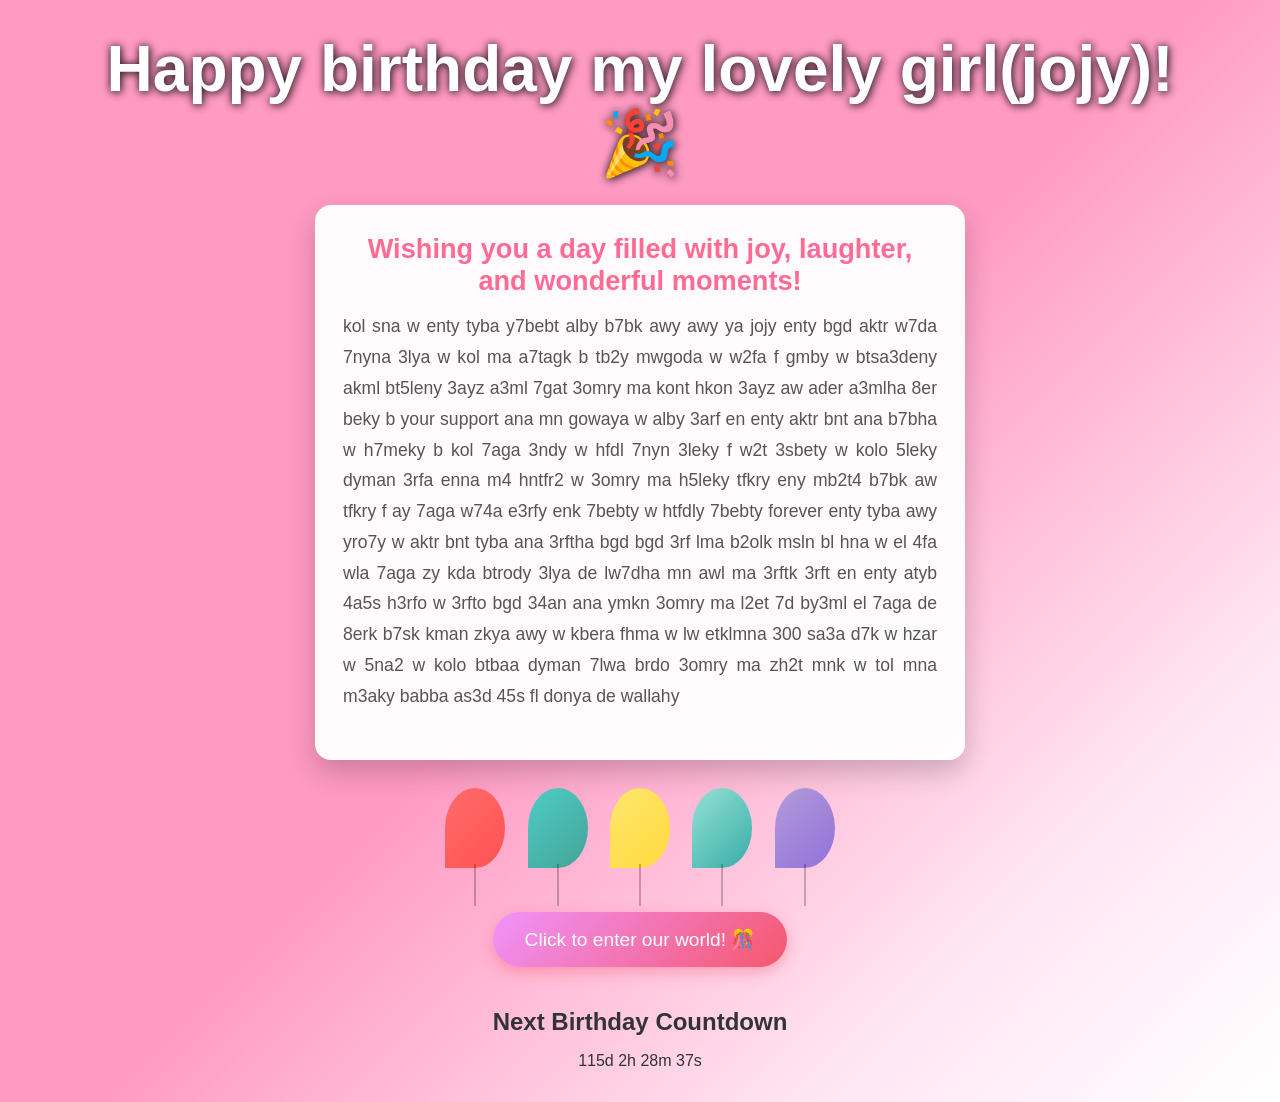
<file: index.html>
<!DOCTYPE html>
<html lang="en">
<head>
    <meta charset="UTF-8">
    <meta name="viewport" content="width=device-width, initial-scale=1.0">
    <title>Happy Birthday! 🎉</title>
    <link rel="stylesheet" href="hi.Css/style.css">
</head>
<body>
    <div class="container">
        <div class="content">
            <h1 class="title">Happy birthday my lovely girl(jojy)! 🎉</h1>
            
            <div class="birthday-card">
                <div class="card-content">
                    <p class="greeting">Wishing you a day filled with joy, laughter, and wonderful moments!</p>
                    <p class="message">kol sna w enty tyba y7bebt alby b7bk awy awy ya jojy enty bgd aktr w7da 7nyna 3lya w kol ma a7tagk b tb2y mwgoda w w2fa f gmby w btsa3deny akml bt5leny 3ayz a3ml 7gat 3omry ma kont hkon 3ayz aw ader a3mlha 8er beky b your support ana mn gowaya w alby 3arf en enty aktr bnt ana b7bha w h7meky b kol 7aga 3ndy w hfdl 7nyn 3leky f w2t 3sbety w kolo 5leky dyman 3rfa enna m4 hntfr2 w 3omry ma h5leky tfkry eny mb2t4 b7bk aw tfkry f ay 7aga w74a e3rfy enk 7bebty w htfdly 7bebty forever enty tyba awy yro7y w aktr bnt tyba ana 3rftha bgd bgd 3rf lma b2olk msln bl hna w el 4fa wla 7aga zy kda btrody 3lya de lw7dha mn awl ma 3rftk 3rft en enty atyb 4a5s h3rfo w 3rfto bgd 34an ana ymkn 3omry ma l2et 7d by3ml el 7aga de 8erk b7sk kman zkya awy w kbera fhma w lw etklmna 300 sa3a d7k w hzar w 5na2 w kolo btbaa dyman 7lwa brdo 3omry ma zh2t mnk w tol mna m3aky babba as3d 45s fl donya de wallahy</p>
                </div>
            </div>

            <div class="balloons">
                <div class="balloon red"></div>
                <div class="balloon blue"></div>
                <div class="balloon yellow"></div>
                <div class="balloon green"></div>
                <div class="balloon purple"></div>
            </div>

            <div class="confetti" id="confetti"></div>

            <button class="surprise-btn" onclick="enterWorld()">Click to enter our world! 🎊</button>

            <div class="countdown">
                <h2>Next Birthday Countdown</h2>
                <div id="timer">Loading...</div>
            </div>
        </div>
    </div>

    <script src="script.js"></script>
</body>
</html>
</file>
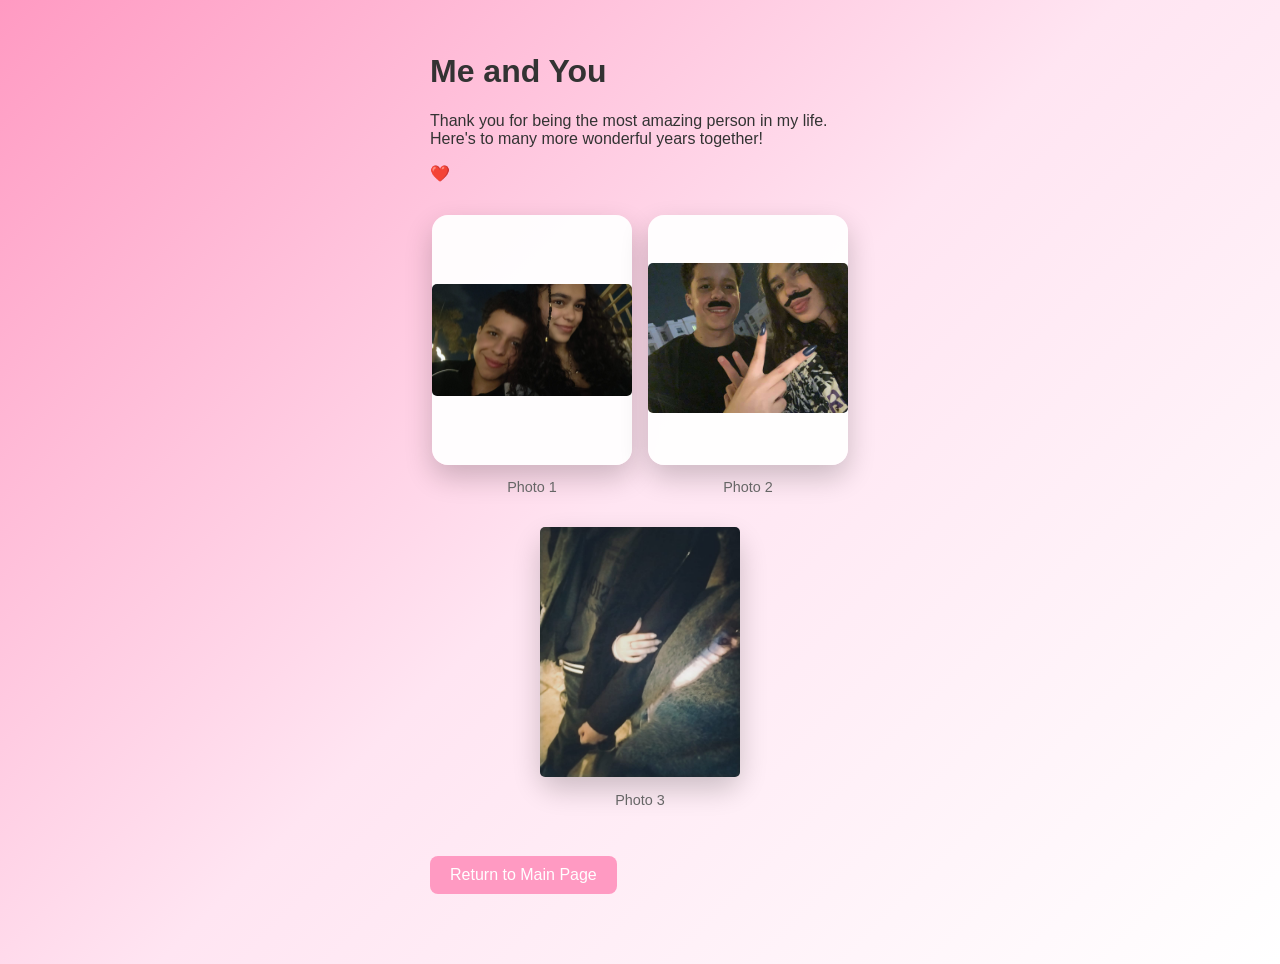
<file: final.html>
<!DOCTYPE html>
<html lang="en">
<head>
    <meta charset="UTF-8">
    <meta name="viewport" content="width=device-width, initial-scale=1.0">
    <title>Final Celebration</title>
    <style>
        body {
            margin: 0;
            font-family: 'Arial', sans-serif;
            background: linear-gradient(135deg, #ff9ac2 0%, #ffe5f2 50%, #ffffff 100%);
            min-height: 100vh;
            display: flex;
            justify-content: center;
            align-items: flex-start;
            text-align: left;
            padding: 2rem;
            color: #333;
        }
        .panel {
            max-width: 700px;
            width: min(420px, 90%);
            padding: 0;
            background: transparent;
            border-radius: 0;
            box-shadow: none;
        }
        .photo-frames {
            display: flex;
            justify-content: center;
            gap: 1rem;
            margin-top: 2rem;
            flex-wrap: wrap;
        }
        .frame {
            width: 200px;
            height: 250px;
            background: rgba(255, 255, 255, 0.95);
            border: none;
            border-radius: 16px;
            display: flex;
            justify-content: center;
            align-items: center;
            box-shadow: 0 12px 28px rgba(0, 0, 0, 0.2);
            margin-bottom: 0.5rem;
        }
        .frame img {
            max-width: 100%;
            max-height: 100%;
            border-radius: 5px;
        }
        .frame-text {
            text-align: center;
            font-size: 0.9rem;
            color: #666;
            margin-bottom: 1rem;
        }
        .image {
            width: 100%;
            height: auto;
            border-radius: 8px;
            
        }
    </style>
</head>
<body>
    <div class="panel">
        <h1>Me and You</h1>
        <p>Thank you for being the most amazing person in my life. Here's to many more wonderful years together!</p>
        <p class="heart">❤️</p>
        <div class="photo-frames">
            <div>
                <div class="frame">
                    <img id="frame1" src="photo1.jpg" class="image" alt="Photo 1">
                </div>
                <p class="frame-text">Photo 1</p>
            </div>
            <div>
                <div class="frame">
                    <a href="photo2.jpg" target="_blank">
                        <img id="frame2" src="photo2.jpg" class="image" alt="Photo 2">
                    </a>
                </div>
                <p class="frame-text">Photo 2</p>
            </div>
            <div>
                <div class="frame">
                    <img id="frame3" src="photo3.jpg" class="image" alt="Photo 3">
                </div>
                <p class="frame-text">Photo 3</p>
            </div>
                
        </div>
        
        <button onclick="window.location.href='index.html'" style="margin-top: 2rem; padding: 10px 20px; background-color: #ff9ac2; color: white; border: none; border-radius: 8px; cursor: pointer; font-size: 16px;">Return to Main Page</button>
    </div>
    <script>
        function displayImage(input, frameId) {
            if (input.files && input.files[0]) {
                const reader = new FileReader();
                reader.onload = function(e) {
                    const img = document.getElementById(frameId);
                    img.src = e.target.result;
                    img.style.display = 'block';
                    input.nextElementSibling.style.display = 'none';
                };
                reader.readAsDataURL(input.files[0]);
            }
        }
    </script>
</body>
</html>
</file>
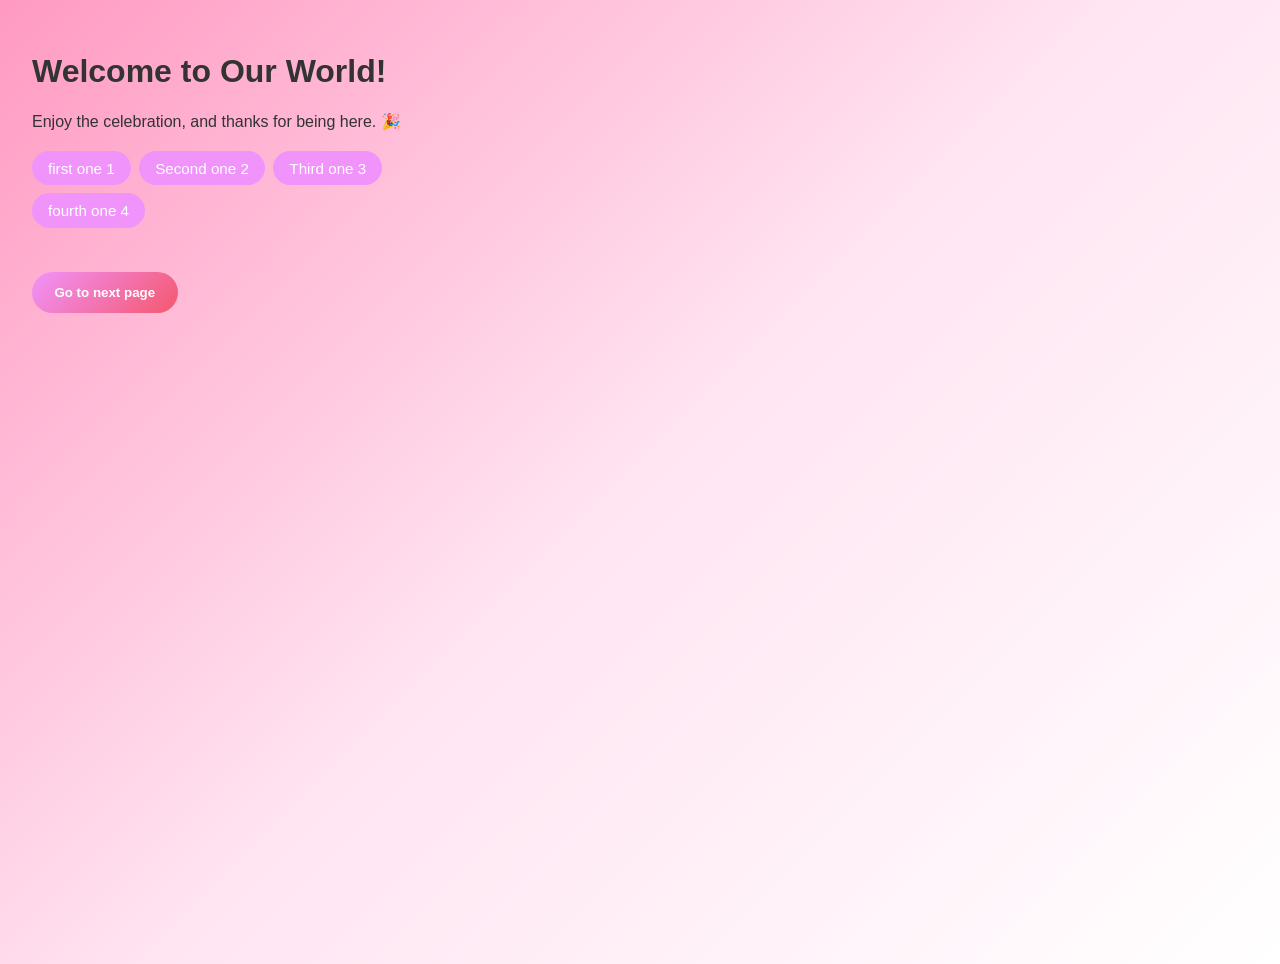
<file: world.html>
<!DOCTYPE html>
<html lang="en">
<head>
    <meta charset="UTF-8">
    <meta name="viewport" content="width=device-width, initial-scale=1.0">
    <title>Welcome to Our World</title>
    <style>
        body {
            margin: 0;
            font-family: 'Arial', sans-serif;
            background: linear-gradient(135deg, #ff9ac2, #ffe5f2, #ffffff);
            min-height: 100vh;
            display: flex;
            justify-content: flex-start;
            align-items: flex-start;
            text-align: left;
            padding: 2rem;
            color: #333;
        }
        .panel {
            max-width: 700px;
            width: min(420px, 90%);
            padding: 0;
            background: transparent;
            border-radius: 0;
            box-shadow: none;
        }
        a {
            display: inline-block;
            margin-top: 1.25rem;
            padding: 0.8rem 1.4rem;
            border-radius: 50px;
            border: none;
            text-decoration: none;
            background: linear-gradient(135deg, #f093fb, #f5576c);
            color: #fff;
            font-weight: bold;
        }
        button.message-btn {
            margin: 0.25rem 0.25rem 0.25rem 0;
            padding: 0.55rem 1rem;
            border-radius: 30px;
            border: none;
            background: #f093fb;
            color: white;
            cursor: pointer;
            font-size: 0.95rem;
        }
        button.message-btn:hover {
            transform: translateY(-1px);
            box-shadow: 0 3px 8px rgba(0,0,0,0.15);
        }
        #messageArea {
            margin-top: 1rem;
            color: #663366;
            font-weight: 600;
            min-height: 2.4rem;
        }
    </style>
</head>
<body>
    <div class="panel">
        <h1>Welcome to Our World!</h1>
        <p>Enjoy the celebration, and thanks for being here. 🎉</p>
        <div class="button-group" style="margin-top:1rem;">
            <button class="message-btn" data-text="You are amazing, and your happiness means the world to me. Keep shining! ✨">first one 1</button>
            <button class="message-btn" data-text="bt5leny as3d wa7d fl donya wna m3aky 3omrna ma hntfr2 wna 3arf da w htgwzkkk 💖">Second one 2</button>
            <button class="message-btn" data-text="Every day with you is a gift, and I'm grateful for every moment we share. 🌟">Third one 3</button>
             <button class="message-btn" data-text="enty agmal bent 4afetha 3eny i hope i live with you forever myl ✨">fourth one 4</button>
        </div>
        <div id="messageList" style="margin-top:1rem; display:flex; flex-direction:column; gap:0.5rem;"></div>
        <button id="nextPageBtn" style="margin-top:1.5rem;padding:0.8rem 1.4rem;border-radius:50px;border:none;background:linear-gradient(135deg, #f093fb, #f5576c);color:#fff;font-weight:bold;cursor:pointer;">Go to next page</button>
    </div>
    <script>
        document.querySelectorAll('button.message-btn').forEach(btn => {
            btn.addEventListener('click', function() {
                const list = document.getElementById('messageList');
                const item = document.createElement('div');
                item.style.background = 'rgba(255, 182, 193, 0.25)';
                item.style.padding = '0.75rem 1rem';
                item.style.borderRadius = '12px';
                item.style.color = '#4f2357';
                item.textContent = this.dataset.text;
                list.appendChild(item);
            });
        });
        document.getElementById('nextPageBtn').addEventListener('click', function() {
            window.location.href = 'final.html';
        });
    </script>
</body>
</html>
</file>
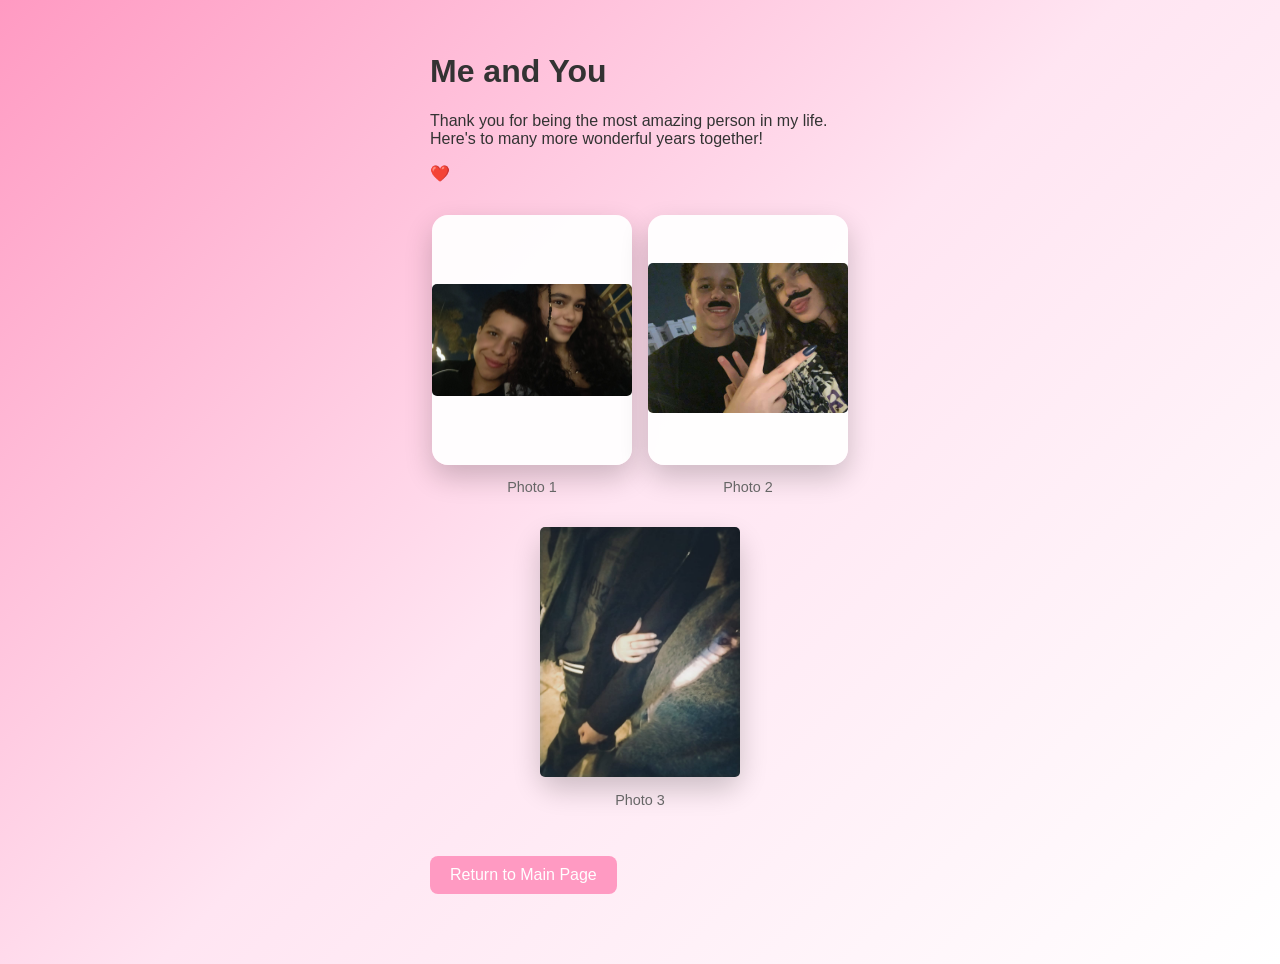
<file: main.html/final.html>
<!DOCTYPE html>
<html lang="en">
<head>
    <meta charset="UTF-8">
    <meta name="viewport" content="width=device-width, initial-scale=1.0">
    <title>Final Celebration</title>
    <style>
        body {
            margin: 0;
            font-family: 'Arial', sans-serif;
            background: linear-gradient(135deg, #ff9ac2 0%, #ffe5f2 50%, #ffffff 100%);
            min-height: 100vh;
            display: flex;
            justify-content: center;
            align-items: flex-start;
            text-align: left;
            padding: 2rem;
            color: #333;
        }
        .panel {
            max-width: 700px;
            width: min(420px, 90%);
            padding: 0;
            background: transparent;
            border-radius: 0;
            box-shadow: none;
        }
        .photo-frames {
            display: flex;
            justify-content: center;
            gap: 1rem;
            margin-top: 2rem;
            flex-wrap: wrap;
        }
        .frame {
            width: 200px;
            height: 250px;
            background: rgba(255, 255, 255, 0.95);
            border: none;
            border-radius: 16px;
            display: flex;
            justify-content: center;
            align-items: center;
            box-shadow: 0 12px 28px rgba(0, 0, 0, 0.2);
            margin-bottom: 0.5rem;
        }
        .frame img {
            max-width: 100%;
            max-height: 100%;
            border-radius: 5px;
        }
        .frame-text {
            text-align: center;
            font-size: 0.9rem;
            color: #666;
            margin-bottom: 1rem;
        }
        .image {
            width: 100%;
            height: auto;
            border-radius: 8px;
            
        }
    </style>
</head>
<body>
    <div class="panel">
        <h1>Me and You</h1>
        <p>Thank you for being the most amazing person in my life. Here's to many more wonderful years together!</p>
        <p class="heart">❤️</p>
        <div class="photo-frames">
            <div>
                <div class="frame">
                    <img id="frame1" src="photo1.jpg" class="image" alt="Photo 1">
                </div>
                <p class="frame-text">Photo 1</p>
            </div>
            <div>
                <div class="frame">
                    <a href="photo2.jpg" target="_blank">
                        <img id="frame2" src="photo2.jpg" class="image" alt="Photo 2">
                    </a>
                </div>
                <p class="frame-text">Photo 2</p>
            </div>
            <div>
                <div class="frame">
                    <img id="frame3" src="photo3.jpg" class="image" alt="Photo 3">
                </div>
                <p class="frame-text">Photo 3</p>
            </div>
            
        </div>
        <button onclick="window.location.href='index.html'" style="margin-top: 2rem; padding: 10px 20px; background-color: #ff9ac2; color: white; border: none; border-radius: 8px; cursor: pointer; font-size: 16px;">Return to Main Page</button>
    </div>
    <script>
        function displayImage(input, frameId) {
            if (input.files && input.files[0]) {
                const reader = new FileReader();
                reader.onload = function(e) {
                    const img = document.getElementById(frameId);
                    img.src = e.target.result;
                    img.style.display = 'block';
                    input.nextElementSibling.style.display = 'none';
                };
                reader.readAsDataURL(input.files[0]);
            }
        }
    </script>
</body>
</html>
</file>
<file: hi.Css/style.css>
﻿* {
    margin: 0;
    padding: 0;
    box-sizing: border-box;
}

body {
    font-family: 'Arial', sans-serif;
    background: linear-gradient(135deg, #ff9ac2 50%, #ffe5f2 80%, #ffffff 100%);
    min-height: 100vh;
    display: flex;
    justify-content: center;
    align-items: center;
    overflow-y: auto;
    scroll-behavior: smooth;
}

.container {
    width: 100%;
    max-width: 1100px;
    display: flex;
    flex-direction: column;
    justify-content: center;
    align-items: center;
    min-height: 100vh;
    padding: 2rem 1rem;
}

.content {
    text-align: center;
    position: relative;
    z-index: 10;
}

.title {
    font-size: clamp(2.2rem, 6vw, 4rem);
    color: #fff;
    text-shadow: 0 0 8px rgba(0, 0, 0, 0.75), 2px 2px 8px rgba(0, 0, 0, 0.45);
    font-weight: 900;
    margin-bottom: 1.5rem;
    animation: bounce 1s ease-in-out infinite;
}

@keyframes bounce {
    0%, 100% {
        transform: translateY(0);
    }
    50% {
        transform: translateY(-18px);
    }
}

.birthday-card {
    background: rgba(255, 255, 255, 0.95);
    border-radius: 16px;
    padding: 1.75rem;
    margin: 1.5rem auto;
    width: min(95%, 650px);
    max-height: 75vh;
    overflow-y: auto;
    box-shadow: 0 12px 28px rgba(0, 0, 0, 0.2);
    animation: slideUp 0.6s ease-out;
}

@keyframes slideUp {
    from {
        opacity: 0;
        transform: translateY(25px);
    }
    to {
        opacity: 1;
        transform: translateY(0);
    }
}

.card-content {
    color: #333;
}

.greeting {
    font-size: 1.7rem;
    color: #ff6b95;
    font-weight: 700;
    margin-bottom: 0.9rem;
}

.message {
    font-size: clamp(1rem, 2.2vw, 1.1rem);
    color: #555;
    line-height: 1.75;
    text-align: justify;
    margin-bottom: 1.25rem;
}

.balloons {
    display: flex;
    justify-content: center;
    gap: 1.4rem;
    margin: 1.75rem 0;
    animation: float 3s ease-in-out infinite;
    flex-wrap: wrap;
}

@keyframes float {
    0%, 100% {
        transform: translateY(0);
    }
    50% {
        transform: translateY(-18px);
    }
}

.balloon {
    width: 60px;
    height: 80px;
    border-radius: 50% 50% 50% 0;
    position: relative;
    animation: rise 3s ease-in infinite;
}

@keyframes rise {
    0% {
        transform: translateY(0);
        opacity: 1;
    }
    100% {
        transform: translateY(-40px);
        opacity: 0.72;
    }
}

.balloon.red { background: linear-gradient(135deg, #ff6b6b, #ff5252); }
.balloon.blue { background: linear-gradient(135deg, #4ecdc4, #44a399); }
.balloon.yellow { background: linear-gradient(135deg, #ffe66d, #ffd93d); }
.balloon.green { background: linear-gradient(135deg, #95e1d3, #38ada9); }
.balloon.purple { background: linear-gradient(135deg, #b19cd9, #9370db); }

.balloon::after {
    content: '';
    position: absolute;
    bottom: -38px;
    left: 50%;
    width: 2px;
    height: 42px;
    background: rgba(0, 0, 0, 0.23);
    transform: translateX(-50%);
}

.surprise-btn {
    background: linear-gradient(135deg, #f093fb 0%, #f5576c 100%);
    color: white;
    border: none;
    padding: 1rem 2rem;
    font-size: 1.2rem;
    border-radius: 50px;
    cursor: pointer;
    transition: transform 0.3s ease, box-shadow 0.3s ease;
    box-shadow: 0 5px 15px rgba(245, 87, 108, 0.4);
    margin: 1rem 0;
}

.surprise-btn:hover {
    transform: scale(1.05);
    box-shadow: 0 8px 20px rgba(245, 87, 108, 0.6);
}

.surprise-btn:active {
    transform: scale(0.95);
}

.confetti {
    position: fixed;
    top: 0;
    left: 0;
    width: 100%;
    height: 100%;
    pointer-events: none;
    z-index: 50;
}

.confetti-piece {
    position: absolute;
    width: 10px;
    height: 10px;
    background: #f5576c;
    animation: fall linear infinite;
}

@keyframes fall {
    to {
        transform: translateY(100vh) rotate(360deg);
        opacity: 0;
    }
}

.countdown {
    margin-top: 1.6rem;
    color: #333;
}

.countdown h2 {
    font-size: 1.5rem;
    margin-bottom: 1rem;
}
</file>
